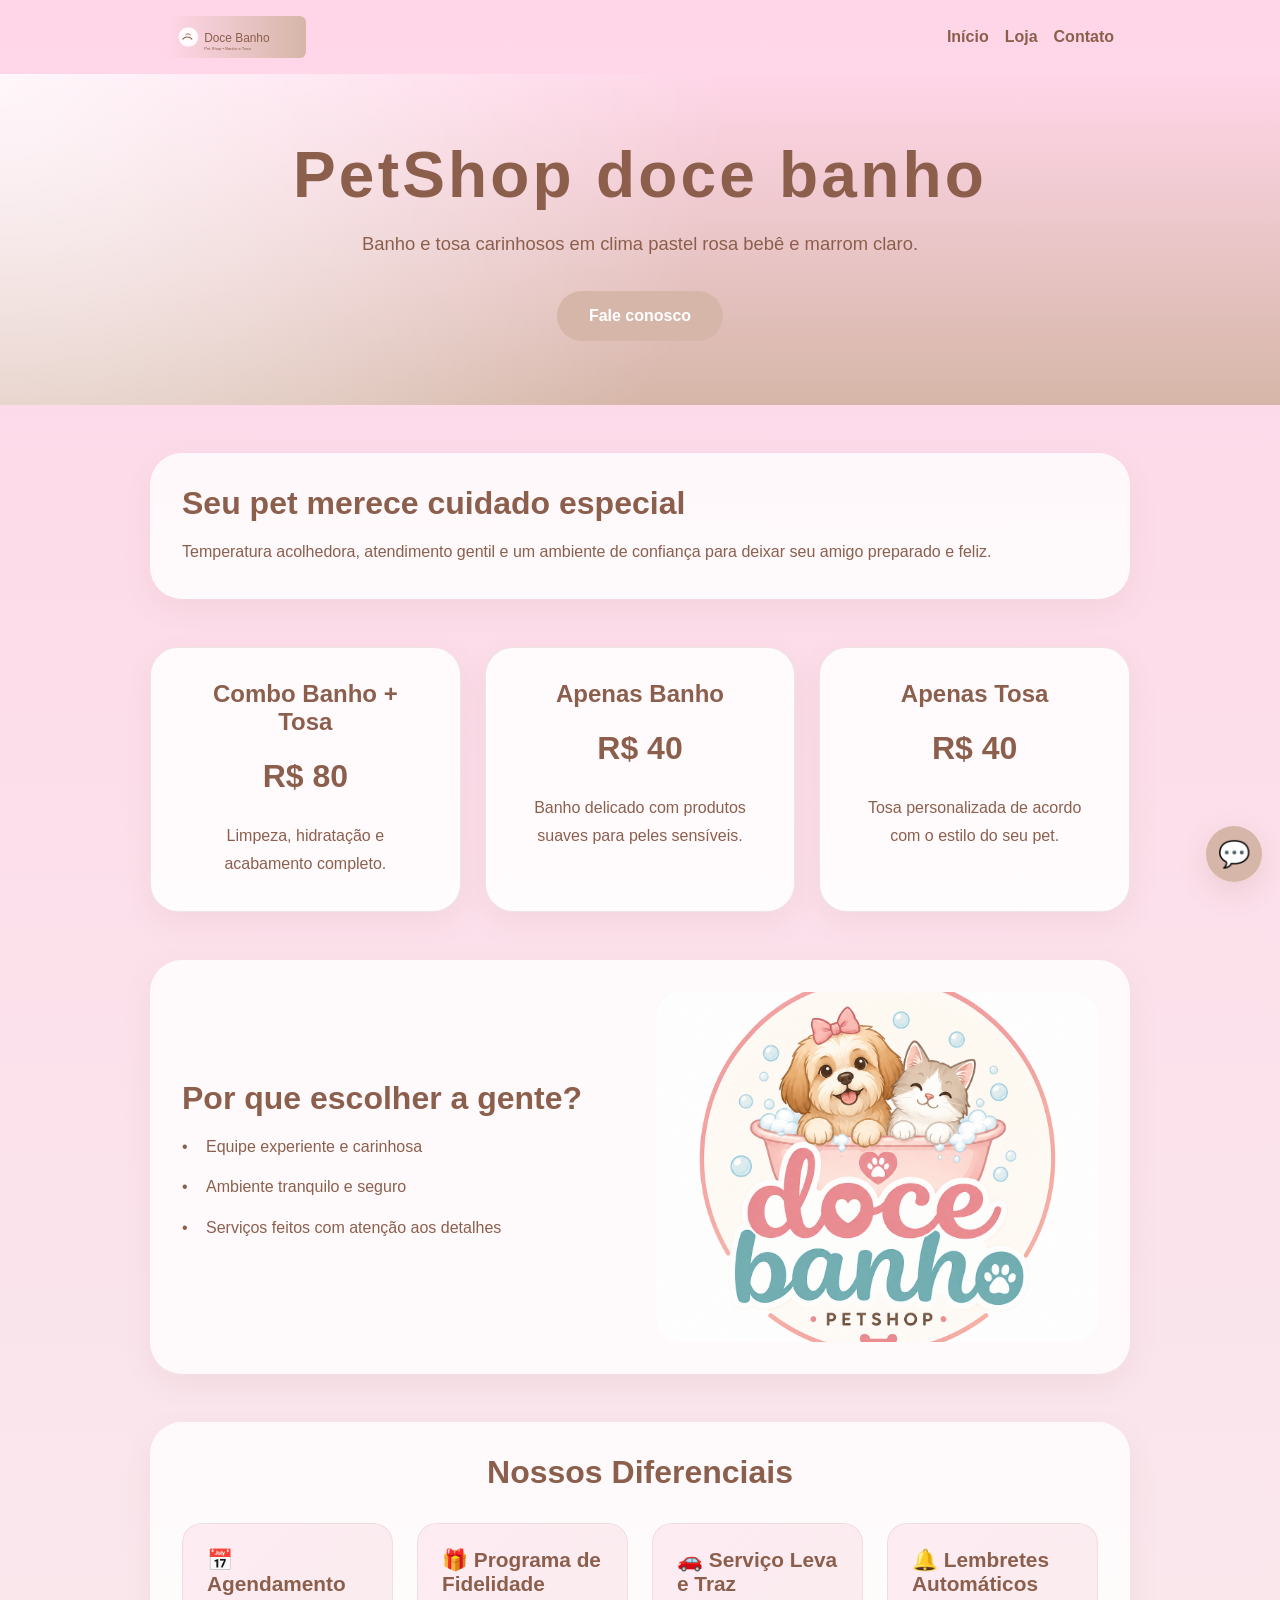
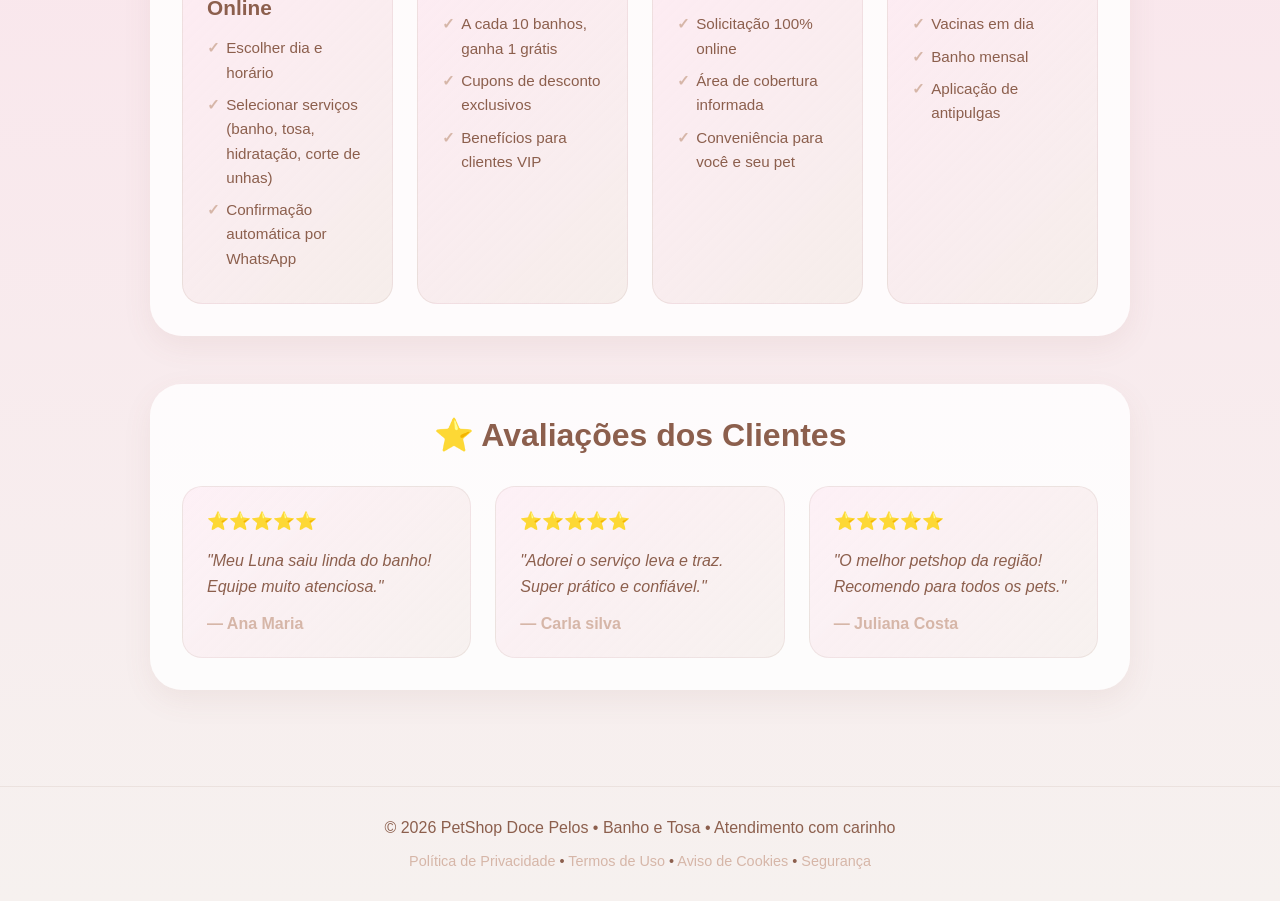
<file: index.html>
<!DOCTYPE html>
<html lang="pt-BR">
<head>
  <meta charset="UTF-8" />
  <meta name="viewport" content="width=device-width, initial-scale=1.0" />
  <title>PetShop Doce Pelos</title>
  <link rel="stylesheet" href="styles.css" />
</head>
<body>
  <header class="site-header">
    <nav class="nav">
      <a class="logo-link" href="index.html"><img src="logo.svg" alt="Doce Banho logo" class="logo"/></a>
      <ul class="nav-list">
        <li><a href="index.html">Início</a></li>
        <li><a href="loja.html">Loja</a></li>
        <li><a href="contato.html">Contato</a></li>
      </ul>
    </nav>
    <div class="hero">
      <div class="hero-content">
        <h1>PetShop doce banho</h1>
        <p>Banho e tosa carinhosos em clima pastel rosa bebê e marrom claro.</p>
        <a class="button" href="contato.html">Fale conosco</a>
      </div>
    </div>
  </header>

  <main>
    <section class="intro">
      <h2>Seu pet merece cuidado especial</h2>
      <p>Temperatura acolhedora, atendimento gentil e um ambiente de confiança para deixar seu amigo preparado e feliz.</p>
    </section>

    <section class="cards">
      <article class="card">
        <h3>Combo Banho + Tosa</h3>
        <p>R$ 80</p>
        <p>Limpeza, hidratação e acabamento completo.</p>
      </article>
      <article class="card">
        <h3>Apenas Banho</h3>
        <p>R$ 40</p>
        <p>Banho delicado com produtos suaves para peles sensíveis.</p>
      </article>
      <article class="card">
        <h3>Apenas Tosa</h3>
        <p>R$ 40</p>
        <p>Tosa personalizada de acordo com o estilo do seu pet.</p>
      </article>
    </section>

    <section class="about">
      <div>
        <h2>Por que escolher a gente?</h2>
        <ul>
          <li>Equipe experiente e carinhosa</li>
          <li>Ambiente tranquilo e seguro</li>
          <li>Serviços feitos com atenção aos detalhes</li>
        </ul>
      </div>
  <img src="imagens/ChatGPT Image 24 de jun. de 2026, 12_34_04.png" alt="Cachorro feliz após banho">
    </section>

    <section class="features">
      <h2>Nossos Diferenciais</h2>
      <div class="features-grid">
        <article class="feature-box">
          <h3>📅 Agendamento Online</h3>
          <ul>
            <li>Escolher dia e horário</li>
            <li>Selecionar serviços (banho, tosa, hidratação, corte de unhas)</li>
            <li>Confirmação automática por WhatsApp</li>
          </ul>
        </article>
        <article class="feature-box">
          <h3>🎁 Programa de Fidelidade</h3>
          <ul>
            <li>A cada 10 banhos, ganha 1 grátis</li>
            <li>Cupons de desconto exclusivos</li>
            <li>Benefícios para clientes VIP</li>
          </ul>
        </article>
        <article class="feature-box">
          <h3>🚗 Serviço Leva e Traz</h3>
          <ul>
            <li>Solicitação 100% online</li>
            <li>Área de cobertura informada</li>
            <li>Conveniência para você e seu pet</li>
          </ul>
        </article>
        <article class="feature-box">
          <h3>🔔 Lembretes Automáticos</h3>
          <ul>
            <li>Vacinas em dia</li>
            <li>Banho mensal</li>
            <li>Aplicação de antipulgas</li>
          </ul>
        </article>
      </div>
    </section>

    <section class="reviews">
      <h2>⭐ Avaliações dos Clientes</h2>
      <div class="reviews-grid">
        <article class="review-card">
          <div class="rating">⭐⭐⭐⭐⭐</div>
          <p>"Meu Luna saiu linda do banho! Equipe muito atenciosa."</p>
          <span class="reviewer">— Ana Maria</span>
        </article>
        <article class="review-card">
          <div class="rating">⭐⭐⭐⭐⭐</div>
          <p>"Adorei o serviço leva e traz. Super prático e confiável."</p>
          <span class="reviewer">— Carla silva </span>
        </article>
        <article class="review-card">
          <div class="rating">⭐⭐⭐⭐⭐</div>
          <p>"O melhor petshop da região! Recomendo para todos os pets."</p>
          <span class="reviewer">— Juliana Costa</span>
        </article>
      </div>
    </section>
  </main>

  <footer>
    <div class="footer-content">
      <p>&copy; 2026 PetShop Doce Pelos • Banho e Tosa • Atendimento com carinho</p>
      <div class="footer-links">
        <a href="privacidade.html">Política de Privacidade</a> •
        <a href="termos.html">Termos de Uso</a> •
        <a href="cookies.html">Aviso de Cookies</a> •
        <a href="seguranca.html">Segurança</a>
      </div>
    </div>
  </footer>
  <a class="whatsapp-float" href="https://wa.me/5543988174262?text=Olá%20Doce%20Banho,%20gostaria%20de%20agendar." target="_blank" rel="noopener noreferrer">💬</a>
</body>
</html>
</file>
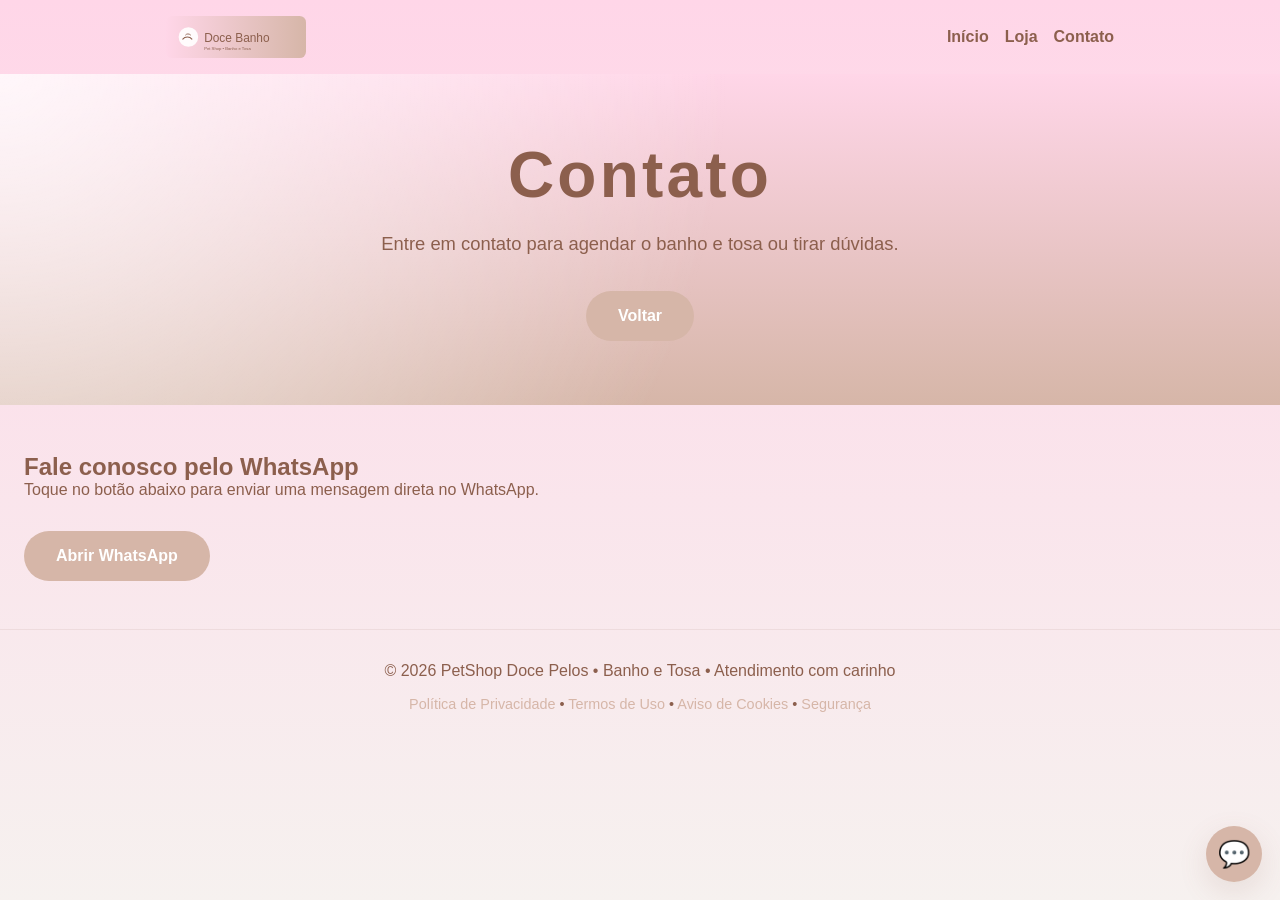
<file: contato.html>
<!DOCTYPE html>
<html lang="pt-BR">
<head>
  <meta charset="UTF-8" />
  <meta name="viewport" content="width=device-width, initial-scale=1.0" />
  <title>Contato - PetShop Doce Pelos</title>
  <link rel="stylesheet" href="styles.css" />
</head>
<body>
  <header class="site-header">
    <nav class="nav">
      <a class="logo-link" href="index.html"><img src="logo.svg" alt="Doce Banho logo" class="logo"/></a>
      <ul class="nav-list">
        <li><a href="index.html">Início</a></li>
        <li><a href="loja.html">Loja</a></li>
        <li><a href="contato.html">Contato</a></li>
      </ul>
    </nav>
    <div class="hero">
      <div class="hero-content">
        <h1>Contato</h1>
        <p>Entre em contato para agendar o banho e tosa ou tirar dúvidas.</p>
        <a class="button" href="index.html">Voltar</a>
      </div>
    </div>
  </header>

  <main>
    <section class="contact-card">
      <h2>Fale conosco pelo WhatsApp</h2>
      <p>Toque no botão abaixo para enviar uma mensagem direta no WhatsApp.</p>
      <a class="button whatsapp-button" href="https://wa.me/5543988174262?text=Olá%20PetShop%20Doce%20Pelos,%20gostaria%20de%20agendar%20um%20serviço." target="_blank" rel="noopener noreferrer">Abrir WhatsApp</a>
    </section>
  </main>

  <footer>
    <div class="footer-content">
      <p>&copy; 2026 PetShop Doce Pelos • Banho e Tosa • Atendimento com carinho</p>
      <div class="footer-links">
        <a href="privacidade.html">Política de Privacidade</a> •
        <a href="termos.html">Termos de Uso</a> •
        <a href="cookies.html">Aviso de Cookies</a> •
        <a href="seguranca.html">Segurança</a>
      </div>
    </div>
  </footer>

  <a class="whatsapp-float" href="https://wa.me/5543988174262?text=Olá%20Doce%20Banho,%20gostaria%20de%20agendar." target="_blank" rel="noopener noreferrer">💬</a>
</body>
</html>
</file>
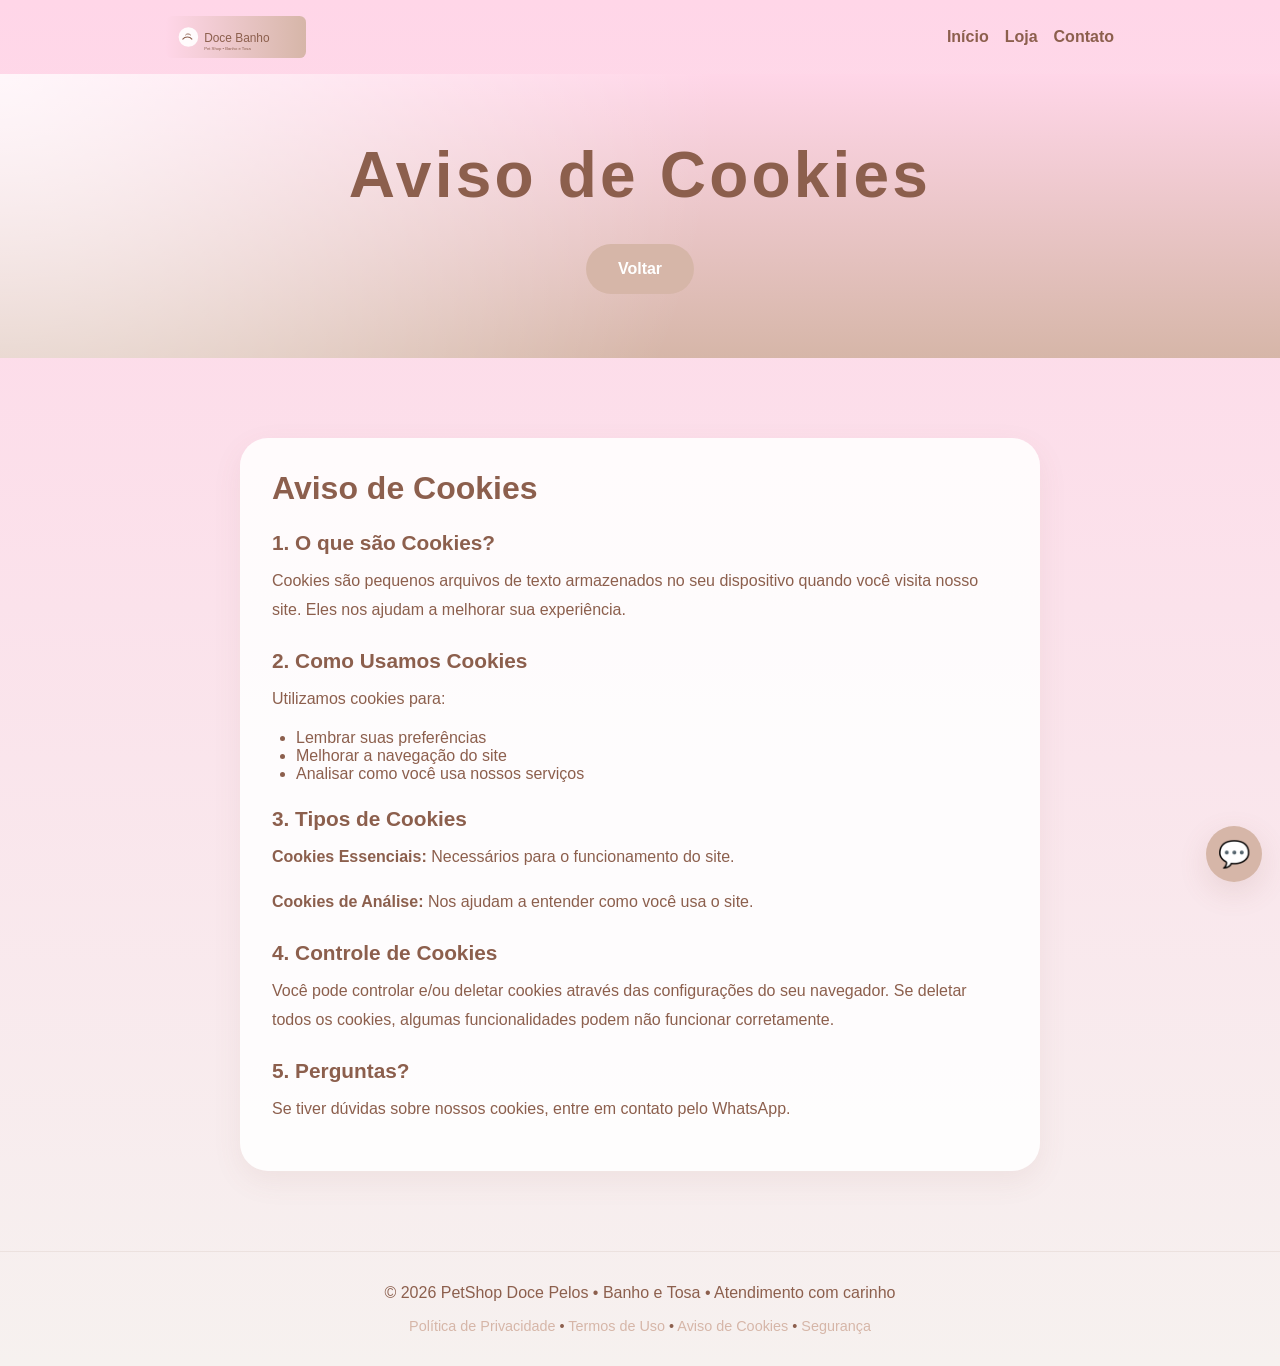
<file: cookies.html>
<!DOCTYPE html>
<html lang="pt-BR">
<head>
  <meta charset="UTF-8" />
  <meta name="viewport" content="width=device-width, initial-scale=1.0" />
  <title>Aviso de Cookies - PetShop Doce Pelos</title>
  <link rel="stylesheet" href="styles.css" />
  <style>
    .content-page {
      max-width: 800px;
      margin: 2rem auto;
      padding: 2rem;
      background: rgba(255, 255, 255, 0.88);
      border-radius: 28px;
      box-shadow: 0 10px 30px rgba(140, 95, 77, 0.08);
    }
    .content-page h1 { font-size: 2rem; margin-bottom: 1.5rem; }
    .content-page h2 { font-size: 1.3rem; margin-top: 1.5rem; margin-bottom: 0.75rem; }
    .content-page p { line-height: 1.8; margin-bottom: 1rem; }
  </style>
</head>
<body>
  <header class="site-header">
    <nav class="nav">
      <a class="logo-link" href="index.html"><img src="logo.svg" alt="Doce Banho logo" class="logo"/></a>
      <ul class="nav-list">
        <li><a href="index.html">Início</a></li>
        <li><a href="loja.html">Loja</a></li>
        <li><a href="contato.html">Contato</a></li>
      </ul>
    </nav>
    <div class="hero">
      <div class="hero-content">
        <h1>Aviso de Cookies</h1>
        <a class="button" href="index.html">Voltar</a>
      </div>
    </div>
  </header>

  <main>
    <div class="content-page">
      <h1>Aviso de Cookies</h1>
      
      <h2>1. O que são Cookies?</h2>
      <p>Cookies são pequenos arquivos de texto armazenados no seu dispositivo quando você visita nosso site. Eles nos ajudam a melhorar sua experiência.</p>
      
      <h2>2. Como Usamos Cookies</h2>
      <p>Utilizamos cookies para:</p>
      <ul style="margin-left: 1.5rem; margin-bottom: 1rem;">
        <li>Lembrar suas preferências</li>
        <li>Melhorar a navegação do site</li>
        <li>Analisar como você usa nossos serviços</li>
      </ul>
      
      <h2>3. Tipos de Cookies</h2>
      <p><strong>Cookies Essenciais:</strong> Necessários para o funcionamento do site.</p>
      <p><strong>Cookies de Análise:</strong> Nos ajudam a entender como você usa o site.</p>
      
      <h2>4. Controle de Cookies</h2>
      <p>Você pode controlar e/ou deletar cookies através das configurações do seu navegador. Se deletar todos os cookies, algumas funcionalidades podem não funcionar corretamente.</p>
      
      <h2>5. Perguntas?</h2>
      <p>Se tiver dúvidas sobre nossos cookies, entre em contato pelo WhatsApp.</p>
    </div>
  </main>

  <footer>
    <div class="footer-content">
      <p>&copy; 2026 PetShop Doce Pelos • Banho e Tosa • Atendimento com carinho</p>
      <div class="footer-links">
        <a href="privacidade.html">Política de Privacidade</a> •
        <a href="termos.html">Termos de Uso</a> •
        <a href="cookies.html">Aviso de Cookies</a> •
        <a href="seguranca.html">Segurança</a>
      </div>
    </div>
  </footer>

  <a class="whatsapp-float" href="https://wa.me/5543988174262?text=Olá%20Doce%20Banho,%20sobre%20cookies." target="_blank" rel="noopener noreferrer">💬</a>
</body>
</html>
</file>
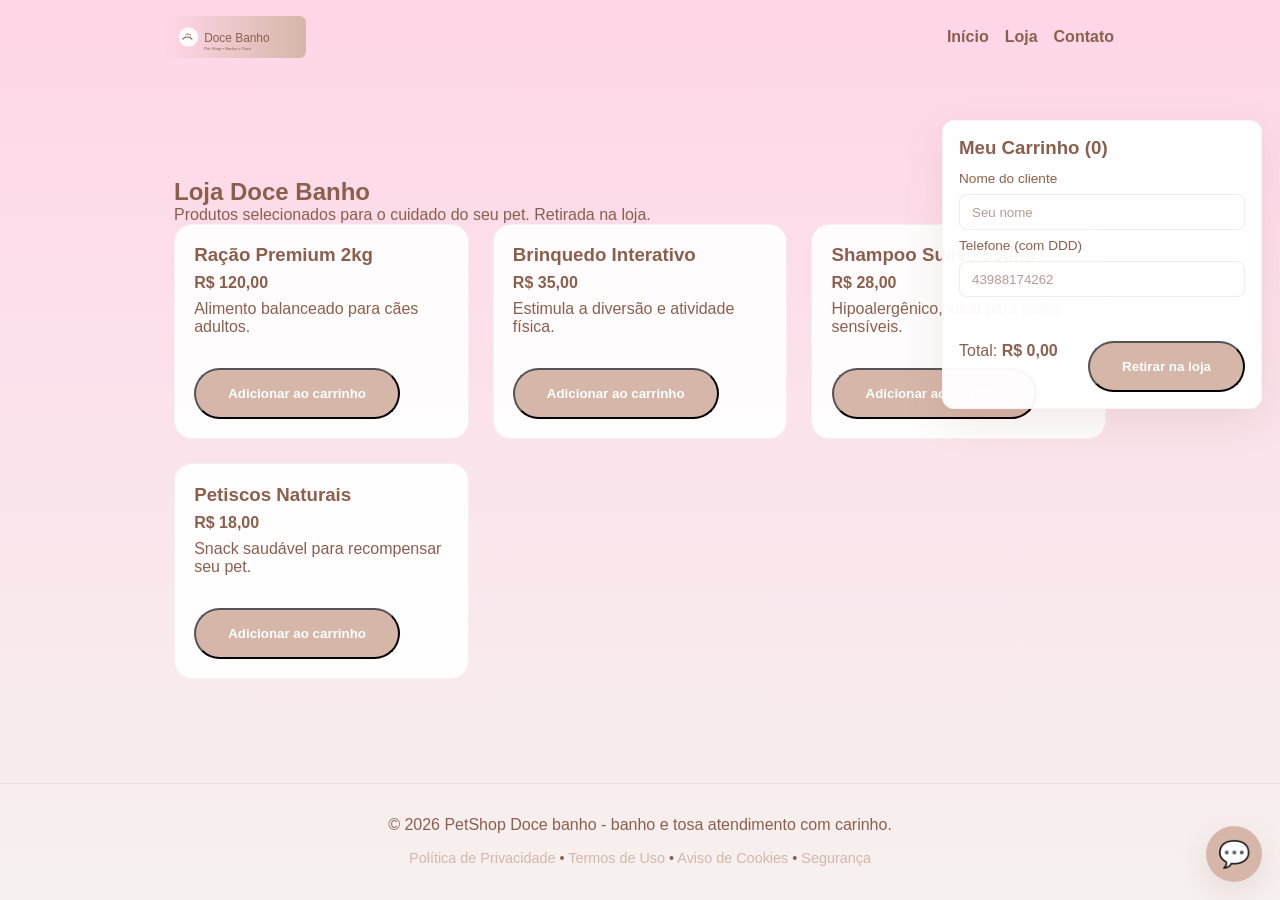
<file: loja.html>
<!DOCTYPE html>
<html lang="pt-BR">
<head>
  <meta charset="UTF-8" />
  <meta name="viewport" content="width=device-width, initial-scale=1.0" />
  <title>Loja - Doce Banho</title>
  <link rel="stylesheet" href="styles.css" />
</head>
<body>
  <header class="site-header">
    <nav class="nav">
      <a class="logo-link" href="index.html"><img src="logo.svg" alt="Doce Banho logo" class="logo"/></a>
      <ul class="nav-list">
        <li><a href="index.html">Início</a></li>
        <li><a href="loja.html">Loja</a></li>
        <li><a href="contato.html">Contato</a></li>
      </ul>
    </nav>
  </header>

  <main>
    <section class="shop">
      <h1>Loja Doce Banho</h1>
      <p>Produtos selecionados para o cuidado do seu pet. Retirada na loja.</p>

      <div class="products-grid">
        <article class="product" data-name="Ração Premium 2kg" data-price="120.00">
          <h3>Ração Premium 2kg</h3>
          <p class="price">R$ 120,00</p>
          <p>Alimento balanceado para cães adultos.</p>
          <button class="button add-to-cart">Adicionar ao carrinho</button>
        </article>

        <article class="product" data-name="Brinquedo Interativo" data-price="35.00">
          <h3>Brinquedo Interativo</h3>
          <p class="price">R$ 35,00</p>
          <p>Estimula a diversão e atividade física.</p>
          <button class="button add-to-cart">Adicionar ao carrinho</button>
        </article>

        <article class="product" data-name="Shampoo Suave 500ml" data-price="28.00">
          <h3>Shampoo Suave 500ml</h3>
          <p class="price">R$ 28,00</p>
          <p>Hipoalergênico, ideal para peles sensíveis.</p>
          <button class="button add-to-cart">Adicionar ao carrinho</button>
        </article>

        <article class="product" data-name="Petiscos Naturais" data-price="18.00">
          <h3>Petiscos Naturais</h3>
          <p class="price">R$ 18,00</p>
          <p>Snack saudável para recompensar seu pet.</p>
          <button class="button add-to-cart">Adicionar ao carrinho</button>
        </article>
      </div>

      <!-- Cart panel -->
      <aside class="cart-panel" id="cartPanel">
        <h3>Meu Carrinho <span id="cartCount">(0)</span></h3>
        <ul id="cartItems" class="cart-items"></ul>

        <div class="cart-customer">
          <label for="custName">Nome do cliente</label>
          <input id="custName" type="text" placeholder="Seu nome" />
          <label for="custPhone">Telefone (com DDD)</label>
          <input id="custPhone" type="text" placeholder="43988174262" />
        </div>

        <div class="cart-footer">
          <div class="cart-total">Total: <strong id="cartTotal">R$ 0,00</strong></div>
          <button id="checkoutBtn" class="button">Retirar na loja</button>
        </div>
      </aside>

      <!-- Confirmation modal -->
      <div id="confirmModal" class="modal" aria-hidden="true">
        <div class="modal-content">
          <h3>Pedido Confirmado</h3>
          <p id="confirmMessage">Seu pedido foi confirmado. Estamos aguardando a retirada.</p>
          <button id="closeModal" class="button">Fechar</button>
        </div>
      </div>

      <script>
        (function(){
          const cartKey = 'docebanho_cart_v1';
          const products = document.querySelectorAll('.product');
          const cartItemsEl = document.getElementById('cartItems');
          const cartTotalEl = document.getElementById('cartTotal');
          const cartCountEl = document.getElementById('cartCount');
          const checkoutBtn = document.getElementById('checkoutBtn');
          const confirmModal = document.getElementById('confirmModal');
          const closeModal = document.getElementById('closeModal');

          function formatBRL(n){ return 'R$ ' + n.toFixed(2).replace('.',','); }

          function loadCart(){
            const raw = localStorage.getItem(cartKey);
            return raw ? JSON.parse(raw) : [];
          }

          function saveCart(cart){ localStorage.setItem(cartKey, JSON.stringify(cart)); }

          function renderCart(){
            const cart = loadCart();
            cartItemsEl.innerHTML = '';
            let total = 0;
            cart.forEach((item, idx)=>{
              total += item.price * item.qty;
              const li = document.createElement('li');
              li.innerHTML = `<span class="ci-name">${item.name}</span> <span class="ci-qty">x${item.qty}</span> <span class="ci-price">${formatBRL(item.price*item.qty)}</span> <button class="remove-item" data-idx="${idx}">✕</button>`;
              cartItemsEl.appendChild(li);
            });
            cartTotalEl.textContent = formatBRL(total);
            cartCountEl.textContent = `(${cart.reduce((s,i)=>s+i.qty,0)})`;
            // attach remove handlers
            document.querySelectorAll('.remove-item').forEach(btn=>{
              btn.addEventListener('click', ()=>{
                const idx = Number(btn.dataset.idx);
                const c = loadCart();
                c.splice(idx,1);
                saveCart(c);
                renderCart();
              });
            });
          }

          products.forEach(prod=>{
            const btn = prod.querySelector('.add-to-cart');
            btn.addEventListener('click', ()=>{
              const name = prod.dataset.name;
              const price = Number(prod.dataset.price);
              const cart = loadCart();
              const existing = cart.find(i=>i.name===name);
              if(existing){ existing.qty += 1; } else { cart.push({name, price, qty:1}); }
              saveCart(cart);
              renderCart();
            });
          });

          checkoutBtn.addEventListener('click', ()=>{
            const cart = loadCart();
            if(!cart.length){ alert('Seu carrinho está vazio. Adicione produtos antes de retirar.'); return; }

            const custName = document.getElementById('custName').value.trim();
            const custPhone = document.getElementById('custPhone').value.replace(/\D/g,'').trim();
            if(!custName){ alert('Por favor, informe seu nome.'); document.getElementById('custName').focus(); return; }
            if(!custPhone){ alert('Por favor, informe seu telefone com DDD (somente números).'); document.getElementById('custPhone').focus(); return; }

            // build order summary
            let lines = cart.map(i => `${i.name} x${i.qty} - ${formatBRL(i.price * i.qty)}`);
            const total = cart.reduce((s,i)=>s + i.price * i.qty, 0);
            const msg = `Olá Doce Banho, meu nome é ${custName} (telefone: ${custPhone}).%0AGostaria de retirar o pedido:%0A${lines.join('%0A')}%0ATotal: ${formatBRL(total)}%0APor favor, confirmar retirada. Obrigado.`;
            const waNumber = '5543988174262';
            const waUrl = `https://wa.me/${waNumber}?text=${msg}`;

            // open WhatsApp with prefilled message (user can edit/send)
            window.open(waUrl, '_blank');

            // show confirmation modal and clear cart locally
            confirmModal.setAttribute('aria-hidden','false');
            confirmModal.style.display = 'flex';
            localStorage.removeItem(cartKey);
            renderCart();
            // clear customer inputs
            document.getElementById('custName').value = '';
            document.getElementById('custPhone').value = '';
          });

          closeModal.addEventListener('click', ()=>{
            confirmModal.setAttribute('aria-hidden','true');
            confirmModal.style.display = 'none';
          });

          // initial render
          renderCart();
        })();
      </script>
    </section>
  </main>

  <footer>
    <div class="footer-content">
      <p>&copy; 2026 PetShop Doce banho - banho e tosa atendimento com carinho.
      <div class="footer-links">
        <a href="privacidade.html">Política de Privacidade</a> •
        <a href="termos.html">Termos de Uso</a> •
        <a href="cookies.html">Aviso de Cookies</a> •
        <a href="seguranca.html">Segurança</a>
      </div>
    </div>
  </footer>

  <a class="whatsapp-float" href="https://wa.me/5543988174262?text=Olá%20Doce%20Banho,%20gostaria%20de%20mais%20informações." target="_blank" rel="noopener noreferrer">💬</a>

</body>
</html>
</file>
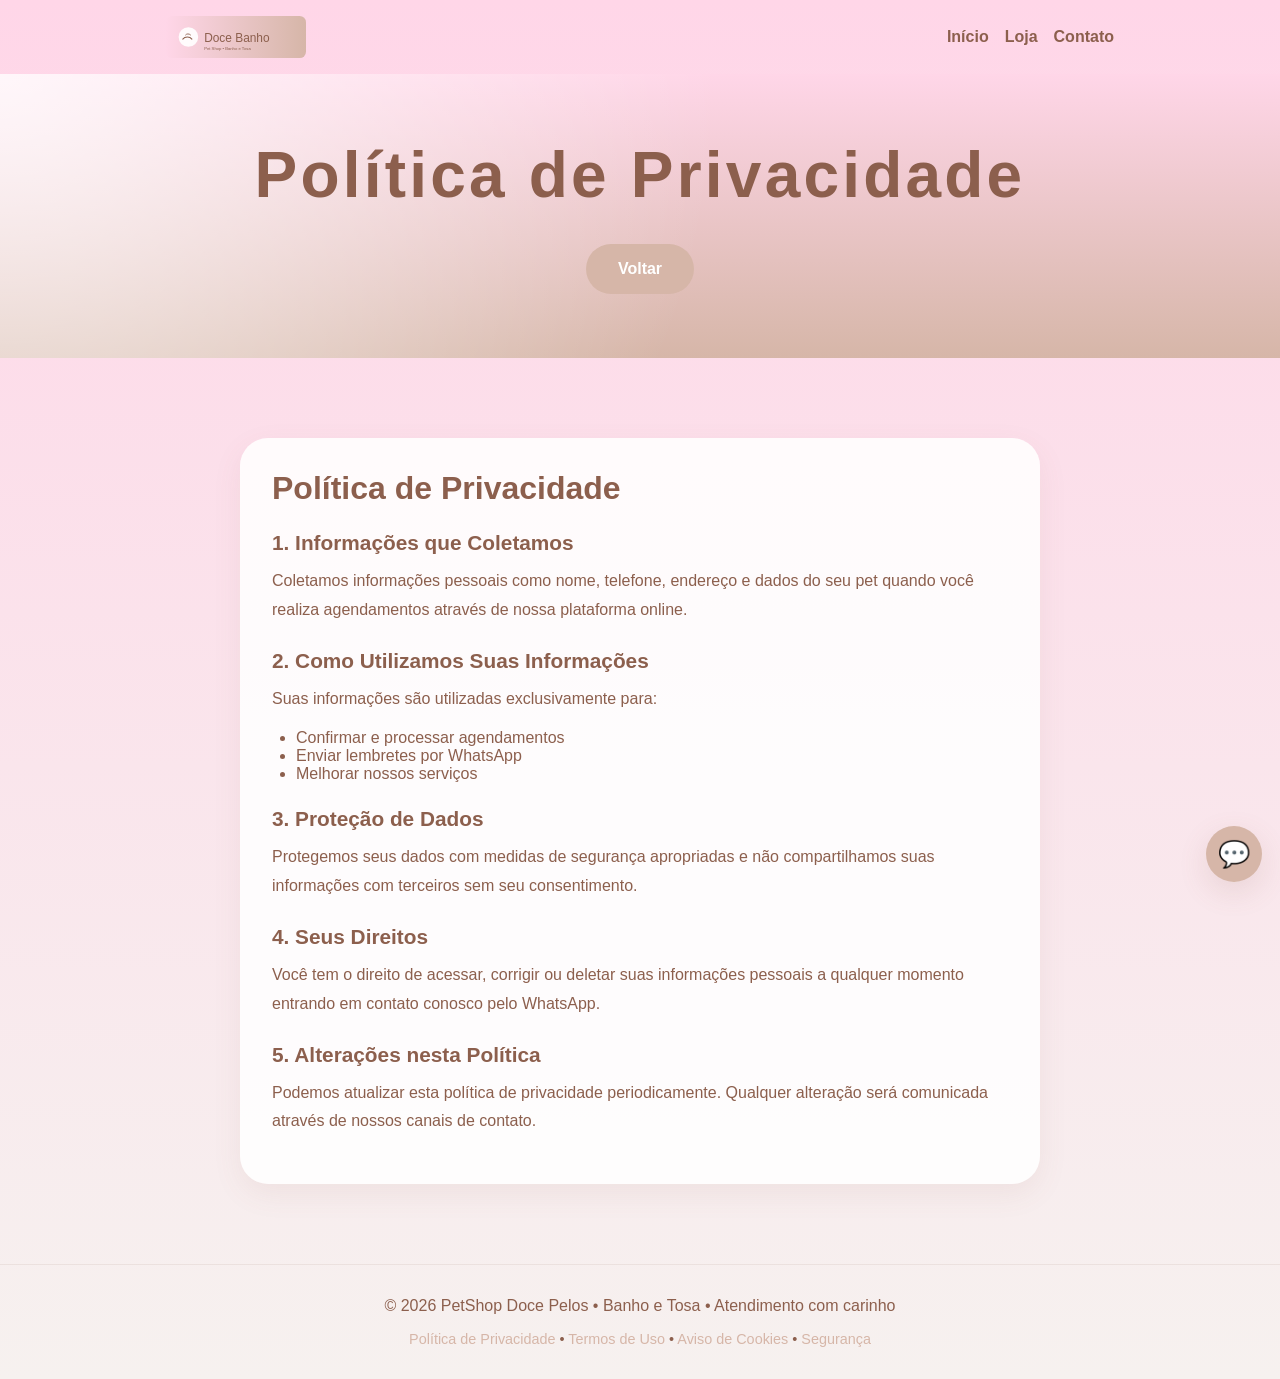
<file: privacidade.html>
<!DOCTYPE html>
<html lang="pt-BR">
<head>
  <meta charset="UTF-8" />
  <meta name="viewport" content="width=device-width, initial-scale=1.0" />
  <title>Política de Privacidade - PetShop Doce Pelos</title>
  <link rel="stylesheet" href="styles.css" />
  <style>
    .content-page {
      max-width: 800px;
      margin: 2rem auto;
      padding: 2rem;
      background: rgba(255, 255, 255, 0.88);
      border-radius: 28px;
      box-shadow: 0 10px 30px rgba(140, 95, 77, 0.08);
    }
    .content-page h1 { font-size: 2rem; margin-bottom: 1.5rem; }
    .content-page h2 { font-size: 1.3rem; margin-top: 1.5rem; margin-bottom: 0.75rem; }
    .content-page p { line-height: 1.8; margin-bottom: 1rem; }
    .back-link { display: inline-block; margin-bottom: 1rem; }
  </style>
</head>
<body>
  <header class="site-header">
    <nav class="nav">
      <a class="logo-link" href="index.html"><img src="logo.svg" alt="Doce Banho logo" class="logo"/></a>
      <ul class="nav-list">
        <li><a href="index.html">Início</a></li>
        <li><a href="loja.html">Loja</a></li>
        <li><a href="contato.html">Contato</a></li>
      </ul>
    </nav>
    <div class="hero">
      <div class="hero-content">
        <h1>Política de Privacidade</h1>
        <a class="button" href="index.html">Voltar</a>
      </div>
    </div>
  </header>

  <main>
    <div class="content-page">
      <h1>Política de Privacidade</h1>
      
      <h2>1. Informações que Coletamos</h2>
      <p>Coletamos informações pessoais como nome, telefone, endereço e dados do seu pet quando você realiza agendamentos através de nossa plataforma online.</p>
      
      <h2>2. Como Utilizamos Suas Informações</h2>
      <p>Suas informações são utilizadas exclusivamente para:</p>
      <ul style="margin-left: 1.5rem; margin-bottom: 1rem;">
        <li>Confirmar e processar agendamentos</li>
        <li>Enviar lembretes por WhatsApp</li>
        <li>Melhorar nossos serviços</li>
      </ul>
      
      <h2>3. Proteção de Dados</h2>
      <p>Protegemos seus dados com medidas de segurança apropriadas e não compartilhamos suas informações com terceiros sem seu consentimento.</p>
      
      <h2>4. Seus Direitos</h2>
      <p>Você tem o direito de acessar, corrigir ou deletar suas informações pessoais a qualquer momento entrando em contato conosco pelo WhatsApp.</p>
      
      <h2>5. Alterações nesta Política</h2>
      <p>Podemos atualizar esta política de privacidade periodicamente. Qualquer alteração será comunicada através de nossos canais de contato.</p>
    </div>
  </main>

  <footer>
    <div class="footer-content">
      <p>&copy; 2026 PetShop Doce Pelos • Banho e Tosa • Atendimento com carinho</p>
      <div class="footer-links">
        <a href="privacidade.html">Política de Privacidade</a> •
        <a href="termos.html">Termos de Uso</a> •
        <a href="cookies.html">Aviso de Cookies</a> •
        <a href="seguranca.html">Segurança</a>
      </div>
    </div>
  </footer>

  <a class="whatsapp-float" href="https://wa.me/5543988174262?text=Olá%20Doce%20Banho,%20preciso%20de%20ajuda." target="_blank" rel="noopener noreferrer">💬</a>
</body>
</html>
</file>
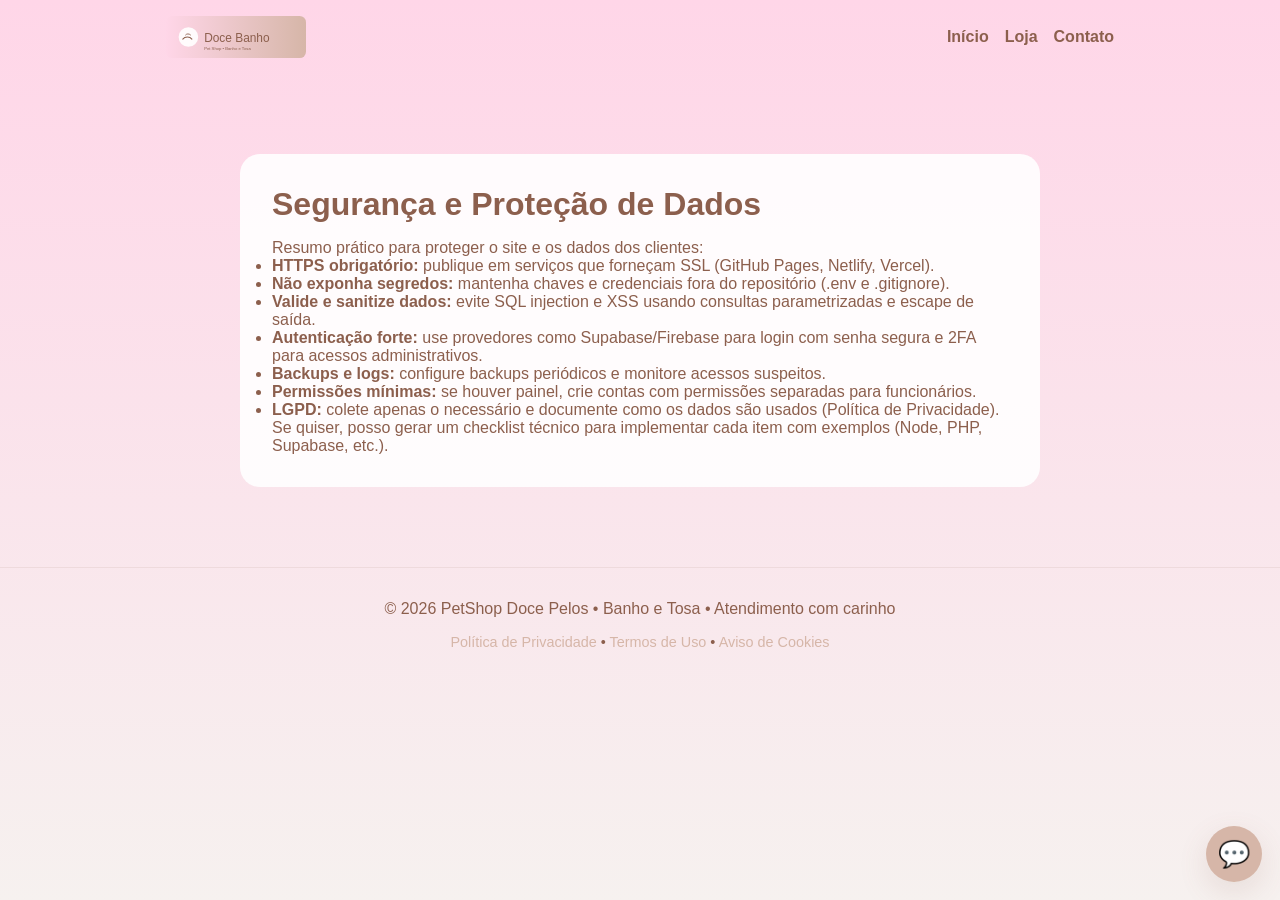
<file: seguranca.html>
<!DOCTYPE html>
<html lang="pt-BR">
<head>
  <meta charset="UTF-8" />
  <meta name="viewport" content="width=device-width, initial-scale=1.0" />
  <title>Segurança - Doce Banho</title>
  <link rel="stylesheet" href="styles.css" />
  <style>
    .content-page { max-width:800px; margin:2rem auto; padding:2rem; background:rgba(255,255,255,0.9); border-radius:20px }
    .content-page h1{font-size:2rem;margin-bottom:1rem}
  </style>
</head>
<body>
  <header class="site-header">
    <nav class="nav">
      <a class="logo-link" href="index.html"><img src="logo.svg" alt="Doce Banho logo" class="logo"/></a>
      <ul class="nav-list">
        <li><a href="index.html">Início</a></li>
        <li><a href="loja.html">Loja</a></li>
        <li><a href="contato.html">Contato</a></li>
      </ul>
    </nav>
  </header>

  <main>
    <div class="content-page">
      <h1>Segurança e Proteção de Dados</h1>
      <p>Resumo prático para proteger o site e os dados dos clientes:</p>
      <ul>
        <li><strong>HTTPS obrigatório:</strong> publique em serviços que forneçam SSL (GitHub Pages, Netlify, Vercel).</li>
        <li><strong>Não exponha segredos:</strong> mantenha chaves e credenciais fora do repositório (.env e .gitignore).</li>
        <li><strong>Valide e sanitize dados:</strong> evite SQL injection e XSS usando consultas parametrizadas e escape de saída.</li>
        <li><strong>Autenticação forte:</strong> use provedores como Supabase/Firebase para login com senha segura e 2FA para acessos administrativos.</li>
        <li><strong>Backups e logs:</strong> configure backups periódicos e monitore acessos suspeitos.</li>
        <li><strong>Permissões mínimas:</strong> se houver painel, crie contas com permissões separadas para funcionários.</li>
        <li><strong>LGPD:</strong> colete apenas o necessário e documente como os dados são usados (Política de Privacidade).</li>
      </ul>
      <p>Se quiser, posso gerar um checklist técnico para implementar cada item com exemplos (Node, PHP, Supabase, etc.).</p>
    </div>
  </main>

  <footer>
    <div class="footer-content">
      <p>&copy; 2026 PetShop Doce Pelos • Banho e Tosa • Atendimento com carinho</p>
      <div class="footer-links">
        <a href="privacidade.html">Política de Privacidade</a> •
        <a href="termos.html">Termos de Uso</a> •
        <a href="cookies.html">Aviso de Cookies</a>
      </div>
    </div>
  </footer>

  <a class="whatsapp-float" href="https://wa.me/5543988174262?text=Olá%20Doce%20Banho,%20preciso%20de%20ajuda%20com%20segurança." target="_blank" rel="noopener noreferrer">💬</a>
</body>
</html>
</file>
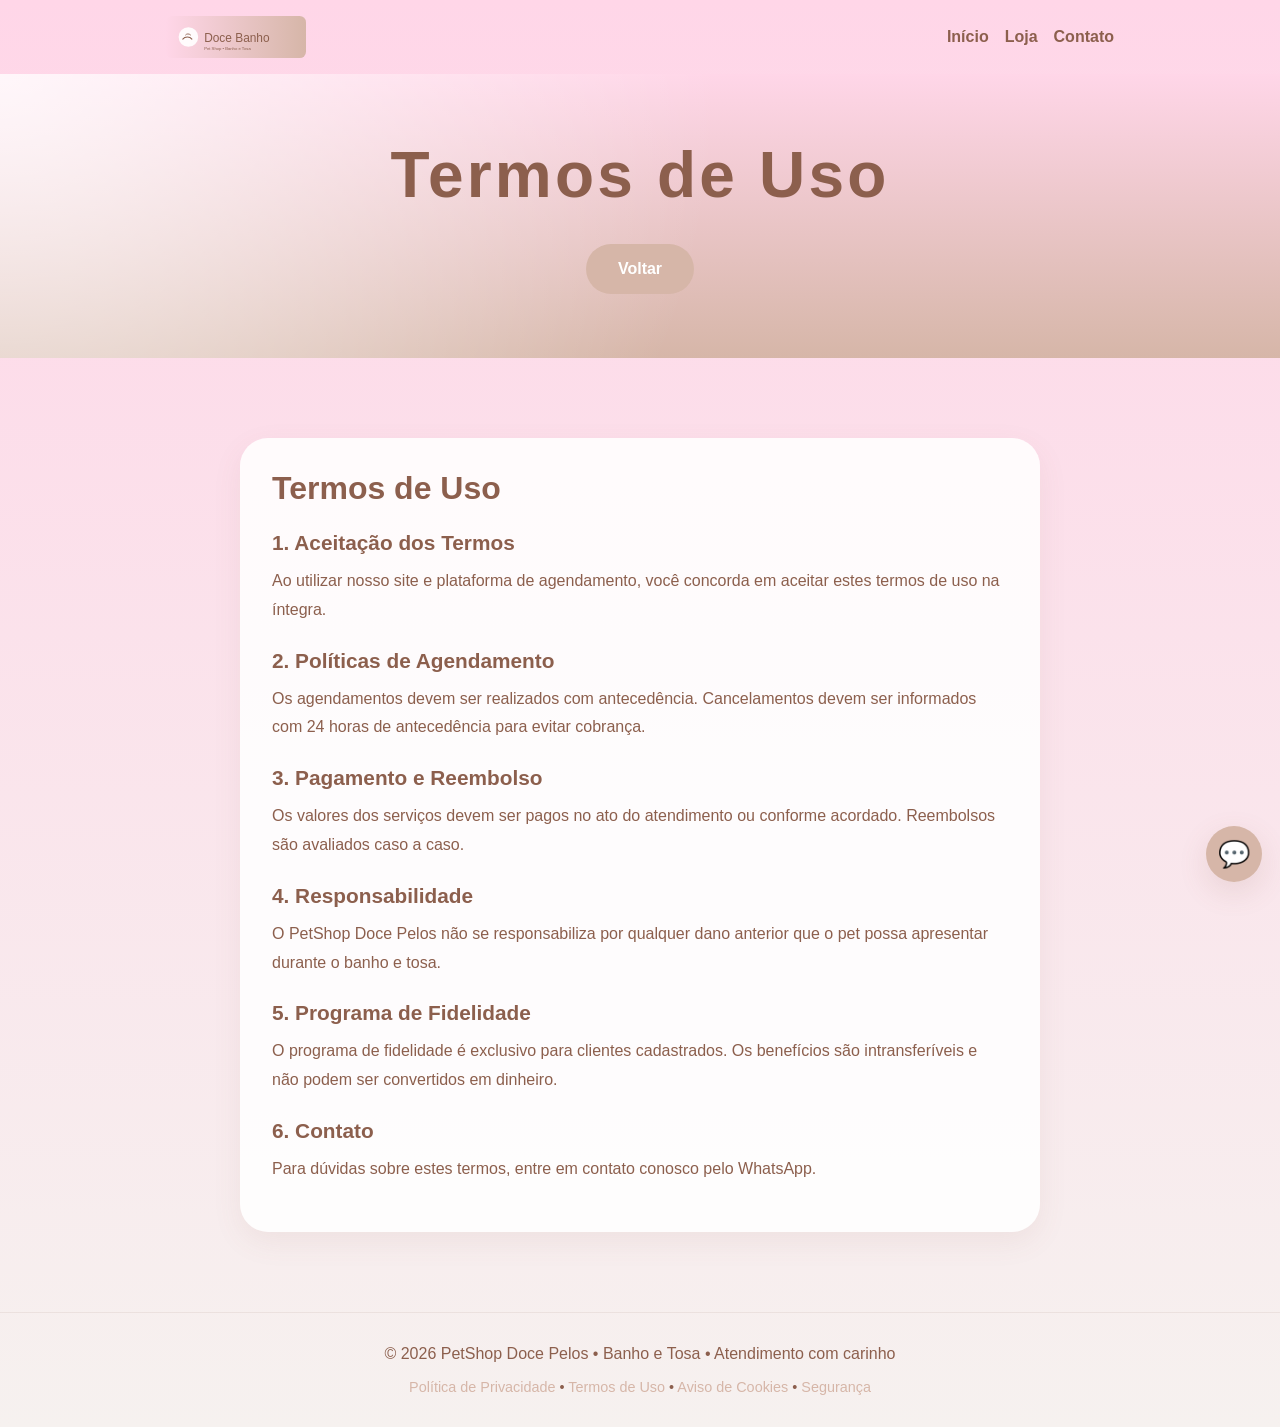
<file: termos.html>
<!DOCTYPE html>
<html lang="pt-BR">
<head>
  <meta charset="UTF-8" />
  <meta name="viewport" content="width=device-width, initial-scale=1.0" />
  <title>Termos de Uso - PetShop Doce Pelos</title>
  <link rel="stylesheet" href="styles.css" />
  <style>
    .content-page {
      max-width: 800px;
      margin: 2rem auto;
      padding: 2rem;
      background: rgba(255, 255, 255, 0.88);
      border-radius: 28px;
      box-shadow: 0 10px 30px rgba(140, 95, 77, 0.08);
    }
    .content-page h1 { font-size: 2rem; margin-bottom: 1.5rem; }
    .content-page h2 { font-size: 1.3rem; margin-top: 1.5rem; margin-bottom: 0.75rem; }
    .content-page p { line-height: 1.8; margin-bottom: 1rem; }
  </style>
</head>
<body>
  <header class="site-header">
    <nav class="nav">
      <a class="logo-link" href="index.html"><img src="logo.svg" alt="Doce Banho logo" class="logo"/></a>
      <ul class="nav-list">
        <li><a href="index.html">Início</a></li>
        <li><a href="loja.html">Loja</a></li>
        <li><a href="contato.html">Contato</a></li>
      </ul>
    </nav>
    <div class="hero">
      <div class="hero-content">
        <h1>Termos de Uso</h1>
        <a class="button" href="index.html">Voltar</a>
      </div>
    </div>
  </header>

  <main>
    <div class="content-page">
      <h1>Termos de Uso</h1>
      
      <h2>1. Aceitação dos Termos</h2>
      <p>Ao utilizar nosso site e plataforma de agendamento, você concorda em aceitar estes termos de uso na íntegra.</p>
      
      <h2>2. Políticas de Agendamento</h2>
      <p>Os agendamentos devem ser realizados com antecedência. Cancelamentos devem ser informados com 24 horas de antecedência para evitar cobrança.</p>
      
      <h2>3. Pagamento e Reembolso</h2>
      <p>Os valores dos serviços devem ser pagos no ato do atendimento ou conforme acordado. Reembolsos são avaliados caso a caso.</p>
      
      <h2>4. Responsabilidade</h2>
      <p>O PetShop Doce Pelos não se responsabiliza por qualquer dano anterior que o pet possa apresentar durante o banho e tosa.</p>
      
      <h2>5. Programa de Fidelidade</h2>
      <p>O programa de fidelidade é exclusivo para clientes cadastrados. Os benefícios são intransferíveis e não podem ser convertidos em dinheiro.</p>
      
      <h2>6. Contato</h2>
      <p>Para dúvidas sobre estes termos, entre em contato conosco pelo WhatsApp.</p>
    </div>
  </main>

  <footer>
    <div class="footer-content">
      <p>&copy; 2026 PetShop Doce Pelos • Banho e Tosa • Atendimento com carinho</p>
      <div class="footer-links">
        <a href="privacidade.html">Política de Privacidade</a> •
        <a href="termos.html">Termos de Uso</a> •
        <a href="cookies.html">Aviso de Cookies</a> •
        <a href="seguranca.html">Segurança</a>
      </div>
    </div>
  </footer>

  <a class="whatsapp-float" href="https://wa.me/5543988174262?text=Olá%20Doce%20Banho,%20tenho%20uma%20dúvida." target="_blank" rel="noopener noreferrer">💬</a>
</body>
</html>
</file>
<file: styles.css>
* {
  box-sizing: border-box;
  margin: 0;
  padding: 0;
}

:root {
  --rosa-bebe: #ffd6e8;
  --marrom-claro: #d6b6a8;
  --marrom-escuro: #8c5f4d;
  --branco: #ffffff;
  --cinza-claro: #f6f1ef;
}

body {
  font-family: 'Segoe UI', Tahoma, Geneva, Verdana, sans-serif;
  background: linear-gradient(180deg, var(--rosa-bebe) 0%, var(--cinza-claro) 100%);
  color: var(--marrom-escuro);
  min-height: 100vh;
}

.hero {
  background: radial-gradient(circle at top left, rgba(255, 255, 255, 0.8), transparent 55%),
              linear-gradient(180deg, var(--rosa-bebe), var(--marrom-claro));
  color: var(--marrom-escuro);
  padding: 4rem 1.5rem;
  text-align: center;
}

.hero-content {
  max-width: 840px;
  margin: 0 auto;
}

.hero h1 {
  font-size: clamp(2.5rem, 5vw, 4rem);
  letter-spacing: 0.05em;
}

.hero p {
  margin-top: 1rem;
  font-size: 1.15rem;
  line-height: 1.7;
}

.button {
  display: inline-block;
  margin-top: 2rem;
  padding: 1rem 2rem;
  background: var(--marrom-claro);
  color: var(--branco);
  text-decoration: none;
  border-radius: 999px;
  font-weight: 700;
  transition: transform 0.2s ease, box-shadow 0.2s ease;
}

.button:hover {
  transform: translateY(-2px);
  box-shadow: 0 10px 25px rgba(140, 95, 77, 0.2);
}

main {
  padding: 3rem 1.5rem;
}

.intro,
.about {
  max-width: 980px;
  margin: 0 auto 3rem;
  padding: 2rem;
  background: rgba(255, 255, 255, 0.82);
  border-radius: 32px;
  box-shadow: 0 10px 30px rgba(140, 95, 77, 0.08);
}

.intro h2,
.about h2 {
  margin-bottom: 1rem;
  font-size: 2rem;
}

.intro p,
.about p,
.card p,
.about li {
  font-size: 1rem;
  line-height: 1.8;
}

.cards {
  display: grid;
  gap: 1.5rem;
  grid-template-columns: repeat(auto-fit, minmax(220px, 1fr));
  max-width: 980px;
  margin: 0 auto 3rem;
}

.card {
  border: 1px solid rgba(140, 95, 77, 0.15);
  background: rgba(255, 255, 255, 0.88);
  border-radius: 28px;
  padding: 2rem;
  text-align: center;
  box-shadow: 0 10px 30px rgba(140, 95, 77, 0.08);
}

.card h3 {
  margin-bottom: 0.75rem;
  font-size: 1.5rem;
}

.card p:first-of-type {
  font-size: 2rem;
  font-weight: 700;
  margin-bottom: 1rem;
}

.about {
  display: grid;
  grid-template-columns: 1fr 1fr;
  align-items: center;
  gap: 2rem;
}

.about img {
  width: 100%;
  display: block;
  border-radius: 24px;
  object-fit: cover;
  max-height: 350px;
}

.about ul {
  list-style: none;
  margin-top: 1rem;
  padding-left: 0;
}

.about li {
  margin-bottom: 0.75rem;
  padding-left: 1.5rem;
  position: relative;
}

.about li::before {
  content: '•';
  position: absolute;
  left: 0;
  color: var(--marrom-escuro);
}

.features {
  max-width: 980px;
  margin: 0 auto 3rem;
  padding: 2rem;
  background: rgba(255, 255, 255, 0.82);
  border-radius: 32px;
  box-shadow: 0 10px 30px rgba(140, 95, 77, 0.08);
}

.features h2 {
  text-align: center;
  margin-bottom: 2rem;
  font-size: 2rem;
}

.features-grid {
  display: grid;
  grid-template-columns: repeat(auto-fit, minmax(200px, 1fr));
  gap: 1.5rem;
}

.feature-box {
  padding: 1.5rem;
  background: linear-gradient(135deg, rgba(255, 214, 232, 0.4), rgba(214, 182, 168, 0.2));
  border-radius: 20px;
  border: 1px solid rgba(140, 95, 77, 0.1);
}

.feature-box h3 {
  margin-bottom: 1rem;
  font-size: 1.3rem;
}

.feature-box ul {
  list-style: none;
  padding-left: 0;
}

.feature-box li {
  margin-bottom: 0.5rem;
  padding-left: 1.2rem;
  position: relative;
  font-size: 0.95rem;
  line-height: 1.6;
}

.feature-box li::before {
  content: '✓';
  position: absolute;
  left: 0;
  color: var(--marrom-claro);
  font-weight: bold;
}

.reviews {
  max-width: 980px;
  margin: 0 auto 3rem;
  padding: 2rem;
  background: rgba(255, 255, 255, 0.82);
  border-radius: 32px;
  box-shadow: 0 10px 30px rgba(140, 95, 77, 0.08);
}

.reviews h2 {
  text-align: center;
  margin-bottom: 2rem;
  font-size: 2rem;
}

.reviews-grid {
  display: grid;
  grid-template-columns: repeat(auto-fit, minmax(250px, 1fr));
  gap: 1.5rem;
}

.review-card {
  padding: 1.5rem;
  background: linear-gradient(135deg, rgba(255, 214, 232, 0.3), rgba(214, 182, 168, 0.15));
  border-radius: 20px;
  border: 1px solid rgba(140, 95, 77, 0.1);
}

.review-card .rating {
  margin-bottom: 1rem;
  font-size: 1.1rem;
}

.review-card p {
  margin-bottom: 1rem;
  font-style: italic;
  line-height: 1.6;
}

.review-card .reviewer {
  display: block;
  font-weight: 600;
  color: var(--marrom-claro);
}

footer {
  text-align: center;
  padding: 2rem 1rem;
  color: var(--marrom-escuro);
  border-top: 1px solid rgba(140, 95, 77, 0.1);
}

.footer-content {
  max-width: 980px;
  margin: 0 auto;
}

.footer-links {
  margin-top: 1rem;
  font-size: 0.9rem;
}

.footer-links a {
  color: var(--marrom-claro);
  text-decoration: none;
  transition: color 0.2s;
}

.footer-links a:hover {
  color: var(--marrom-escuro);
  text-decoration: underline;
}

@media (max-width: 760px) {
  .about {
    grid-template-columns: 1fr;
  }

  .features-grid,
  .reviews-grid {
    grid-template-columns: 1fr;
  }
}

/* Header / Nav */
.site-header .nav {
  display: flex;
  align-items: center;
  justify-content: space-between;
  max-width: 980px;
  margin: 0 auto;
  padding: 1rem;
}

.logo { width: 140px; height: auto; display: block; }
.nav-list { list-style: none; display: flex; gap: 1rem; align-items: center; }
.nav-list a { text-decoration: none; color: var(--marrom-escuro); font-weight: 600; }

/* Shop */
.shop { max-width: 980px; margin: 2rem auto; padding: 1.5rem; }
.products-grid { display: grid; grid-template-columns: repeat(auto-fit, minmax(220px, 1fr)); gap: 1.5rem; }
.product { background: rgba(255,255,255,0.9); border-radius: 18px; padding: 1.2rem; border:1px solid rgba(140,95,77,0.08); }
.product .price { font-weight:700; margin: 0.5rem 0; }

/* WhatsApp float button */
.whatsapp-float {
  position: fixed;
  right: 18px;
  bottom: 18px;
  background: var(--marrom-claro);
  color: var(--branco);
  width: 56px;
  height: 56px;
  border-radius: 50%;
  display: flex;
  align-items: center;
  justify-content: center;
  text-decoration: none;
  font-size: 26px;
  box-shadow: 0 10px 30px rgba(140,95,77,0.14);
  transition: transform 0.15s ease;
}
.whatsapp-float:hover { transform: translateY(-4px); }

@media (max-width:480px){ .logo{ width:110px } .whatsapp-float{ width:50px;height:50px } }

/* Cart styles */
.cart-panel {
  position: fixed;
  right: 18px;
  top: 120px;
  width: 320px;
  max-height: 70vh;
  overflow:auto;
  background: rgba(255,255,255,0.96);
  border-radius: 12px;
  padding: 1rem;
  box-shadow: 0 12px 40px rgba(140,95,77,0.12);
  border: 1px solid rgba(140,95,77,0.06);
}
.cart-panel h3{ margin:0 0 0.75rem 0 }
.cart-items{ list-style:none; padding:0; margin:0 0 0.75rem 0 }
.cart-items li{ display:flex; justify-content:space-between; align-items:center; padding:0.4rem 0; border-bottom:1px dashed rgba(140,95,77,0.06) }
.cart-items .ci-name{ flex:1; margin-right:0.5rem }
.cart-footer{ display:flex; justify-content:space-between; align-items:center; gap:0.5rem }
.remove-item{ background:transparent; border:none; color:var(--marrom-escuro); font-size:16px; cursor:pointer }

/* Modal */
.modal{ position:fixed; inset:0; display:none; align-items:center; justify-content:center; background:rgba(0,0,0,0.35); }
.modal-content{ background:var(--branco); padding:1.5rem; border-radius:12px; max-width:420px; text-align:center }

@media (max-width:900px){ .cart-panel{ position: static; width:100%; max-height:none; margin-top:1rem } }

/* Cart customer fields */
.cart-customer{ display:flex; flex-direction:column; gap:0.5rem; margin:0.75rem 0 }
.cart-customer label{ font-size:0.85rem; color:var(--marrom-escuro) }
.cart-customer input{ padding:0.6rem 0.75rem; border-radius:8px; border:1px solid rgba(140,95,77,0.12); }
.cart-customer input::placeholder{ color:#b89b93 }
</file>
